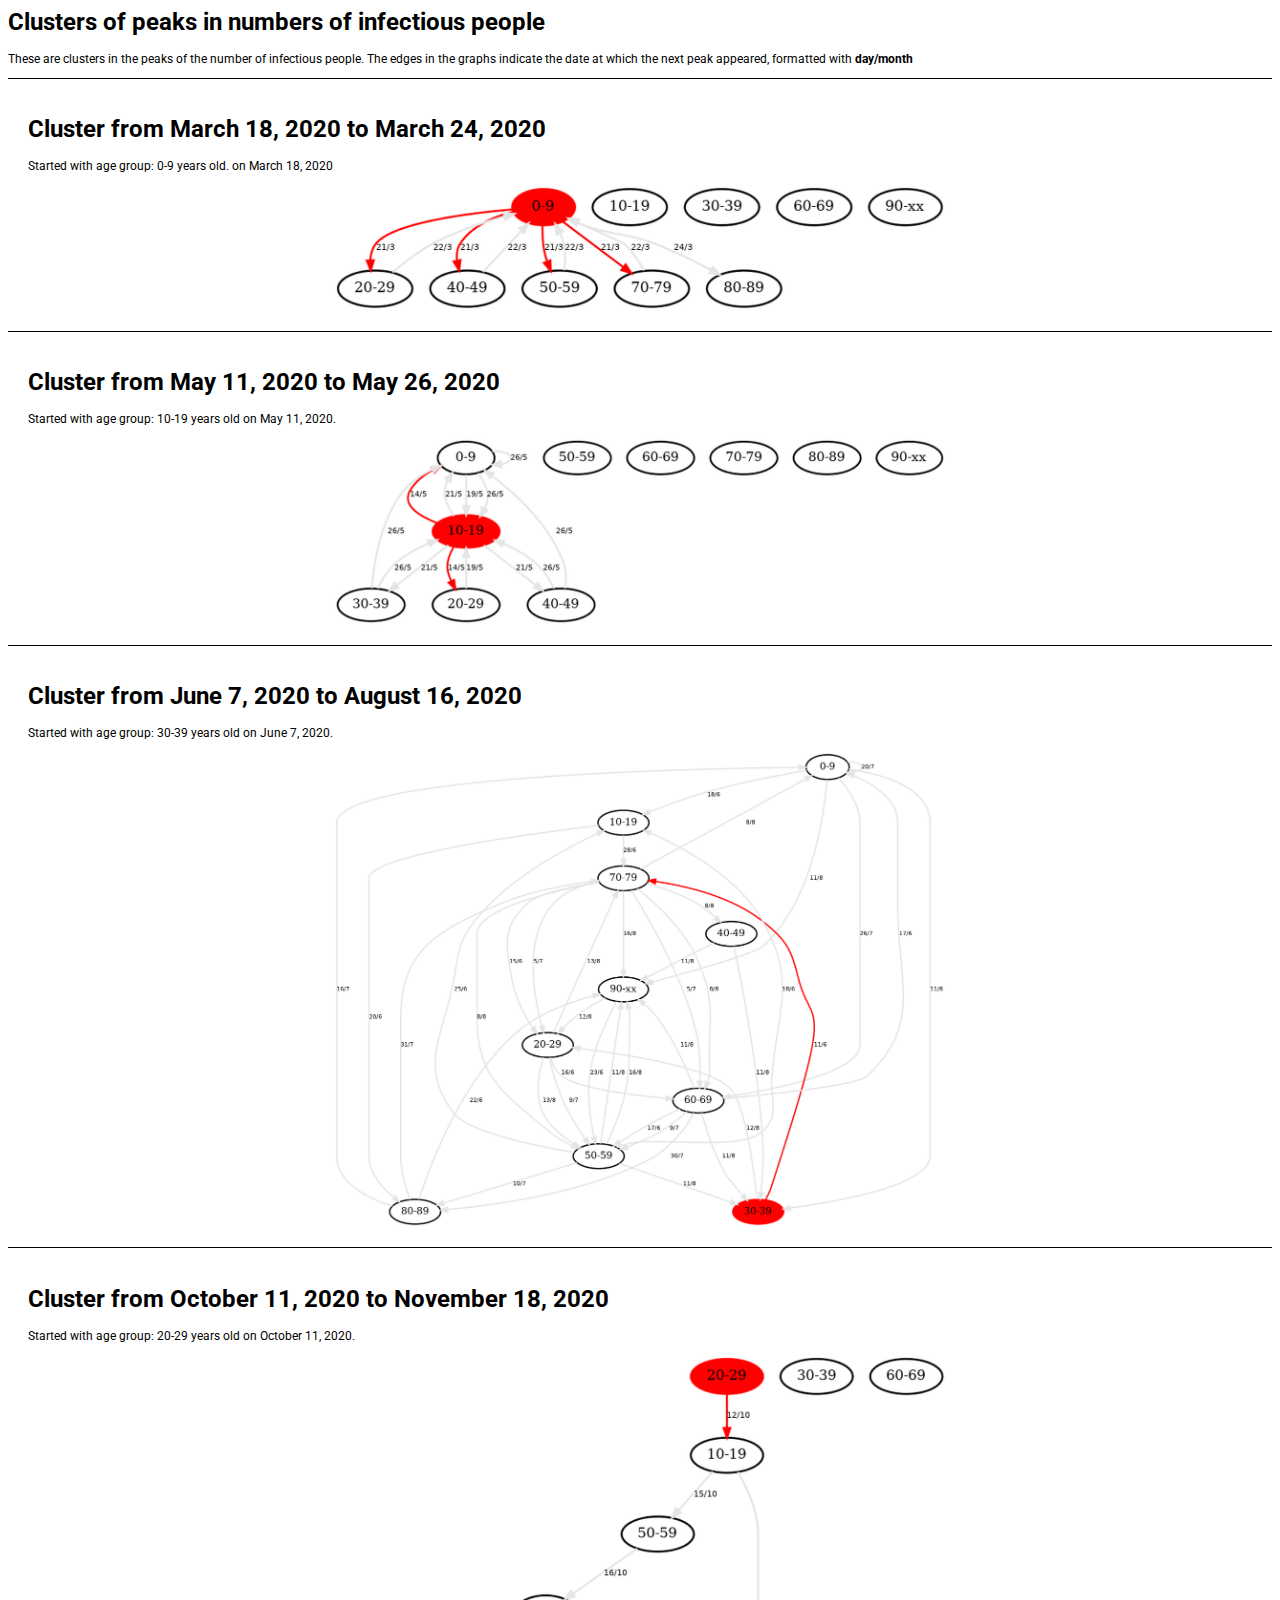
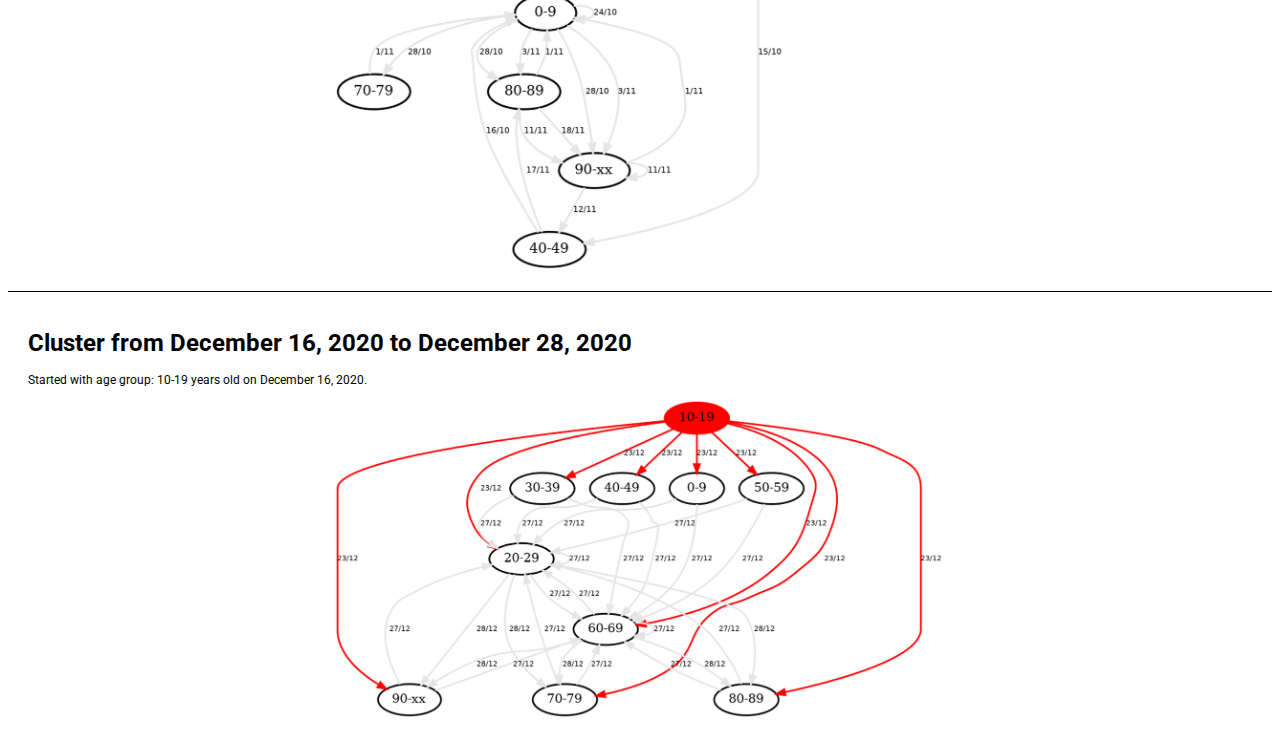
<file: clusters/index.html>
<html>

<head>
    <meta charset="utf-8" />
    <link rel="stylesheet" href="https://fonts.googleapis.com/css?family=Roboto">
    <link rel="stylesheet" href="styles.css">
    <title>
        Clusters of peaks in numbers of infectious people
    </title>
</head>

<body>
    <div class="head">
        <h1> Clusters of peaks in numbers of infectious people</h1>
        <p>
            These are clusters in the peaks of the number of infectious people. The edges in the graphs indicate the
            date at which the next peak appeared, formatted with
            <b>day/month</b>
        </p>
    </div>
    <div class="cluster">
        <h1>Cluster from March 18, 2020 to March 24, 2020</h1>
        <p class="started">Started with age group: 0-9 years old. on March 18, 2020</p>
        <img src="cluster_2020-03-18_2020-03-24.gif" />
    </div>

    <div class="cluster">
        <h1>Cluster from May 11, 2020 to May 26, 2020</h1>
        <p class="started">Started with age group: 10-19 years old on May 11, 2020.</p>
        <img src="cluster_2020-05-11_2020-05-26.gif" />
    </div>

    <div class="cluster">
        <h1>Cluster from June 7, 2020 to August 16, 2020</h1>
        <p class="started">Started with age group: 30-39 years old on June 7, 2020.</p>
        <img src="cluster_2020-06-07_2020-08-16.gif" />
    </div>

    <div class="cluster">
        <h1>Cluster from October 11, 2020 to November 18, 2020</h1>
        <p class="started">Started with age group: 20-29 years old on October 11, 2020.</p>
        <img src="cluster_2020-10-11_2020-11-18.gif" />
    </div>

    <div class="cluster">
        <h1>Cluster from December 16, 2020 to December 28, 2020</h1>
        <p class="started">Started with age group: 10-19 years old on December 16, 2020.</p>
        <img src="cluster_2020-12-16_2020-12-28.gif" />
    </div>
</body>

</html>
</file>
<file: clusters/styles.css>
body {
    font-family: 'Roboto', sans-serif;
    font-size: 12px;
  }

.cluster {
    padding: 20px;
    border-top: 1px solid #000000;
    text-align: center;
    /* max-height: 100%; */
}

.cluster h1 {
    text-align: left !important;
}

.cluster p {
    text-align: left !important;
}

.cluster img {
    width: 50%;
    /* max-width: 80%;
    max-height: 70%; */
}
</file>
